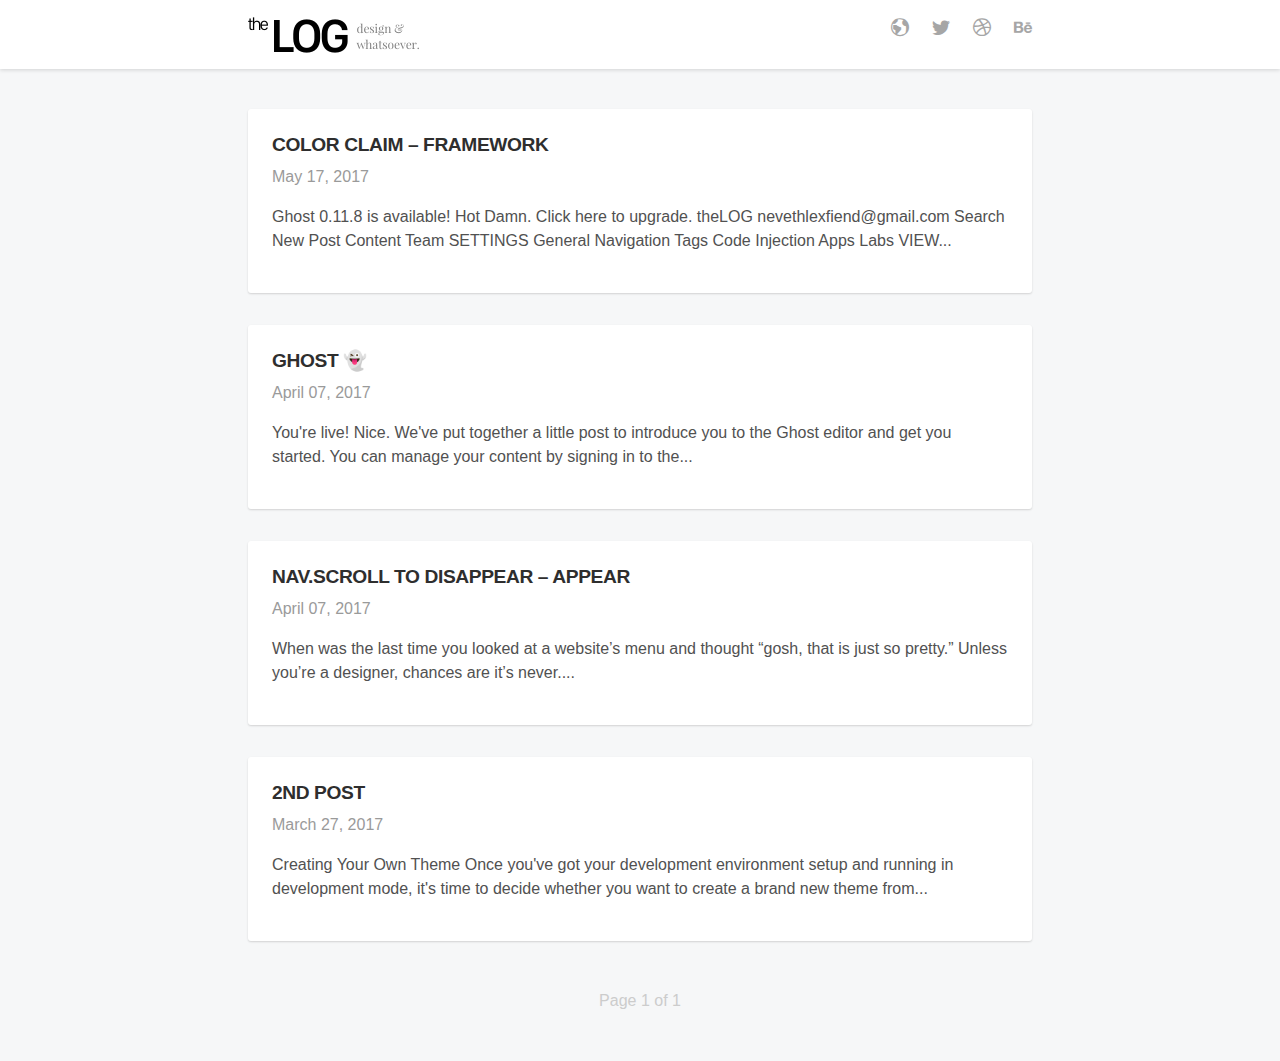
<file: index.html>
<head>
    <link href="http://gmpg.org/xfn/11" rel="profile">
    <meta http-equiv="X-UA-Compatible" content="IE=edge">
    <meta name="HandheldFriendly" content="True">
    <meta http-equiv="content-type" content="text/html; charset=utf-8">

    <!-- Enable responsiveness on mobile devices-->
    <meta name="viewport" content="width=device-width, initial-scale=1.0, maximum-scale=1">

    <title>theLOG</title>
    <meta name="description" content="A blog about whatsoever.">

    <!-- CSS -->
    <link rel="stylesheet" type="text/css" href="assets/css/prism.css?v=e0574053c7">
    <link rel="stylesheet" type="text/css" href="assets/css/pace-theme-minimal.css?v=e0574053c7">
    <link rel="stylesheet" type="text/css" href="assets/css/poole.css?v=e0574053c7">
    <link rel="stylesheet" type="text/css" href="assets/css/icon.css?v=e0574053c7">
    <link rel="stylesheet" type="text/css" href="assets/css/syntax.css?v=e0574053c7">
    <link rel="stylesheet" type="text/css" href="assets/css/oscar.css?v=e0574053c7">
    <link rel="stylesheet" type="text/css" href="http://fonts.googleapis.com/css?family=Lato:100,300,300italic">

    <!-- Icons -->
    <link rel="apple-touch-icon-precomposed" sizes="144x144" href="http://127.0.0.1:2368/assets/apple-touch-icon-precomposed.png?v=e0574053c7">
    <link rel="shortcut icon" href="favicon.ico">
    
    <link rel="canonical" href="http://kyawzayya.design/">
    <meta name="referrer" content="no-referrer-when-downgrade">
    
    <meta property="og:site_name" content="theLOG">
    <meta property="og:type" content="website">
    <meta property="og:title" content="theLOG">
    <meta property="og:description" content="A blog about whatsoever.">
    <meta property="og:url" content="http://kyawzayya.design/">
    <meta name="twitter:card" content="summary">
    <meta name="twitter:title" content="theLOG">
    <meta name="twitter:description" content="A blog about whatsoever.">
    <meta name="twitter:url" content="http://kyawzayya.design/">
    
    <script type="application/ld+json">
{
    "@context": "https://schema.org",
    "@type": "Website",
    "publisher": {
        "@type": "Organization",
        "name": "theLOG",
        "logo": "http://kyawzayya.design/content/images/2017/06/wordmark@2x.png"
    },
    "url": "http://kyawzayya.design/",
    "mainEntityOfPage": {
        "@type": "WebPage",
        "@id": "http://kyawzayya.design"
    },
    "description": "A blog about whatsoever."
}
    </script>

    <meta name="generator" content="Ghost 0.11">
    <link rel="alternate" type="application/rss+xml" title="theLOG" href="http://kyawzayya.design/rss/">
  </head>

  <body class="home-template">

    <div class="masthead">
        <div class="container">
            <div class="masthead-title">
                <a class="blog-logo" href="http://kyawzayya.design"><img src="content/images/2017/06/wordmark@2x.png" alt="theLOG"></a>
                <!-- <small>A BLOG ABOUT WHATSOEVER.</small> -->
            </div>
            <nav class="nav container">
        <a class="nav-item sidebar-nav-web active" href="http://kyawzayya.design/">
            <i class="nav-icon icon-web"></i>
        </a>
        <a class="nav-item sidebar-nav-twitter " href="index.html#">
            <i class="nav-icon icon-twitter"></i>
        </a>
        <a class="nav-item sidebar-nav-dribbble " href="index.html#">
            <i class="nav-icon icon-dribbble"></i>
        </a>
        <a class="nav-item sidebar-nav-behance " href="index.html#">
            <i class="nav-icon icon-behance"></i>
        </a>
</nav>

        </div>
    </div>
    <div class="tag-nav"></div>

    <div class="container content">
        
  <a href="color-claim-framework/">
  <article class="post  individual">
      <header class="post-header">
          <h1 class="post-title">
            Color Claim – Framework
          </h1>
          <section class="post-meta">
              <time class="post-date" datetime="2017-05-17">May 17, 2017</time>
              
              <span class="tags"></span>
          </section>
      </header>
        <section class="post-excerpt">
            <p>Ghost 0.11.8 is available! Hot Damn. Click here to upgrade. theLOG  nevethlexfiend@gmail.com Search  New Post  Content  Team  SETTINGS  General  Navigation  Tags  Code Injection  Apps  Labs  VIEW...</p>
        </section>
  </article>
  </a>
  <a href="ghos/">
  <article class="post  individual">
      <header class="post-header">
          <h1 class="post-title">
            Ghost 👻
          </h1>
          <section class="post-meta">
              <time class="post-date" datetime="2017-04-07">April 07, 2017</time>
              
              <span class="tags"></span>
          </section>
      </header>
        <section class="post-excerpt">
            <p>You're live! Nice. We've put together a little post to introduce you to the Ghost editor and get you started. You can manage your content by signing in to the...</p>
        </section>
  </article>
  </a>
  <a href="s/">
  <article class="post  individual">
      <header class="post-header">
          <h1 class="post-title">
            nav.Scroll to disappear – appear
          </h1>
          <section class="post-meta">
              <time class="post-date" datetime="2017-04-07">April 07, 2017</time>
              
              <span class="tags"></span>
          </section>
      </header>
        <section class="post-excerpt">
            <p>When was the last time you looked at a website’s menu and thought “gosh, that is just so pretty.” Unless you’re a designer, chances are it’s never....</p>
        </section>
  </article>
  </a>
  <a href="2nd-post/">
  <article class="post  individual">
      <header class="post-header">
          <h1 class="post-title">
            2nd Post
          </h1>
          <section class="post-meta">
              <time class="post-date" datetime="2017-03-27">March 27, 2017</time>
              
              <span class="tags"></span>
          </section>
      </header>
        <section class="post-excerpt">
            <p>Creating Your Own Theme  Once you've got your development environment setup and running in development mode, it's time to decide whether you want to create a brand new theme from...</p>
        </section>
  </article>
  </a>
</div>

<nav class="pagination" role="navigation">
    <span class="page-number">Page 1 of 1</span>
</nav>


    
    <script type="text/javascript" src="assets/js/pace.min.js?v=e0574053c7"></script>
    <script type="text/javascript" data-cfasync="false" src="https://cdnjs.cloudflare.com/ajax/libs/jquery/2.2.3/jquery.min.js"></script>
    <script type="text/javascript" src="assets/js/gallery.js?v=e0574053c7"></script>
    <script type="text/javascript" src="assets/js/prism.js?v=e0574053c7"></script>
    <script type="text/javascript" src="assets/js/oscar.js?v=e0574053c7" data-cfasync="false"></script>
    <script type="text/javascript" src="assets/js/header.js?v=e0574053c7"></script>
    
  </body>
</file>
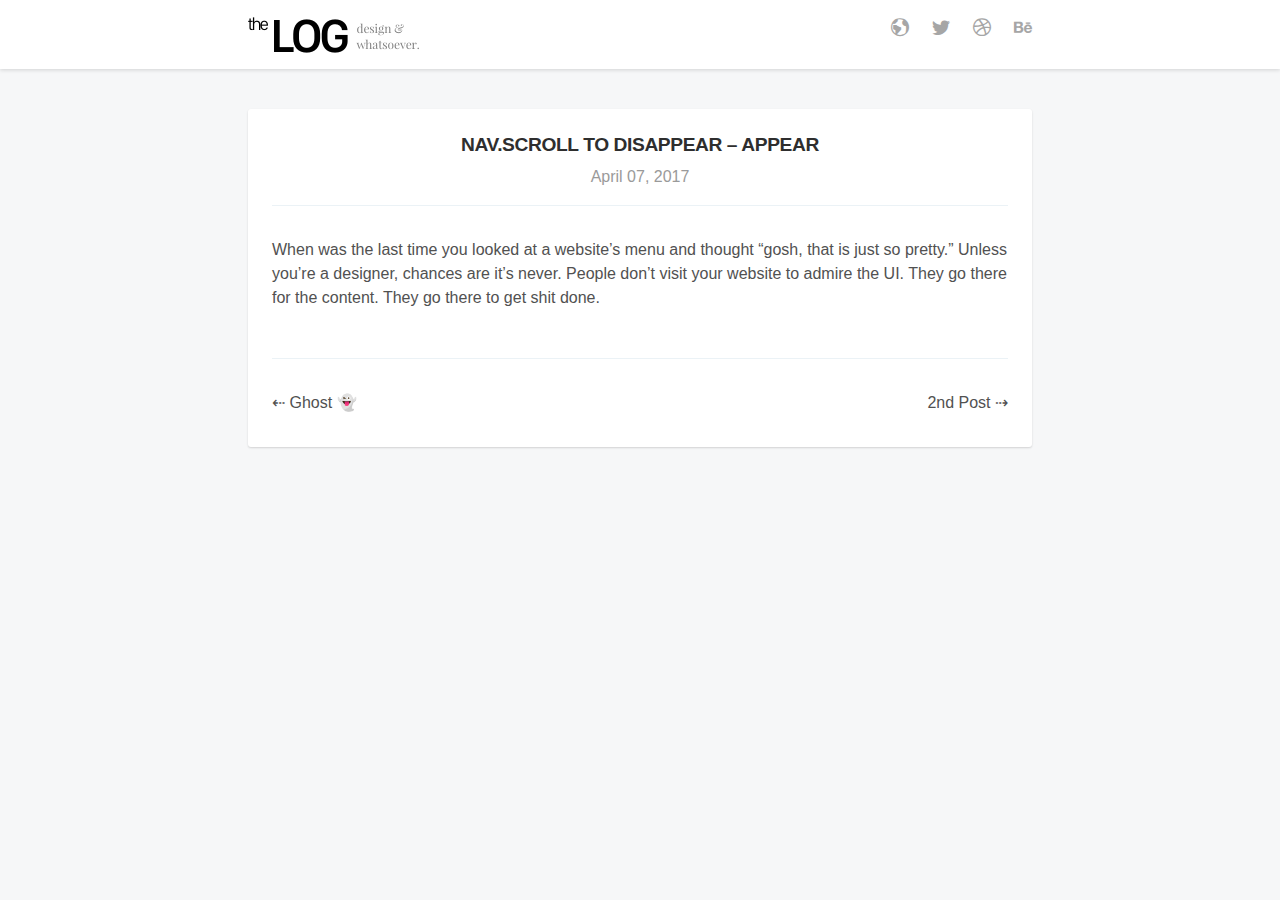
<file: s/index.html>
<head>
    <link href="http://gmpg.org/xfn/11" rel="profile">
    <meta http-equiv="X-UA-Compatible" content="IE=edge">
    <meta name="HandheldFriendly" content="True">
    <meta http-equiv="content-type" content="text/html; charset=utf-8">

    <!-- Enable responsiveness on mobile devices-->
    <meta name="viewport" content="width=device-width, initial-scale=1.0, maximum-scale=1">

    <title>nav.Scroll to disappear – appear</title>
    <meta name="description" content="">

    <!-- CSS -->
    <link rel="stylesheet" type="text/css" href="../assets/css/prism.css?v=e0574053c7">
    <link rel="stylesheet" type="text/css" href="../assets/css/pace-theme-minimal.css?v=e0574053c7">
    <link rel="stylesheet" type="text/css" href="../assets/css/poole.css?v=e0574053c7">
    <link rel="stylesheet" type="text/css" href="../assets/css/icon.css?v=e0574053c7">
    <link rel="stylesheet" type="text/css" href="../assets/css/syntax.css?v=e0574053c7">
    <link rel="stylesheet" type="text/css" href="../assets/css/oscar.css?v=e0574053c7">
    <link rel="stylesheet" type="text/css" href="http://fonts.googleapis.com/css?family=Lato:100,300,300italic">

    <!-- Icons -->
    <link rel="apple-touch-icon-precomposed" sizes="144x144" href="http://127.0.0.1:2368/assets/apple-touch-icon-precomposed.png?v=e0574053c7">
    <link rel="shortcut icon" href="../favicon.ico">
    
    <link rel="canonical" href="http://kyawzayya.design/s/">
    <meta name="referrer" content="no-referrer-when-downgrade">
    <link rel="amphtml" href="http://kyawzayya.design/s/amp/">
    
    <meta property="og:site_name" content="theLOG">
    <meta property="og:type" content="article">
    <meta property="og:title" content="nav.Scroll to disappear – appear">
    <meta property="og:description" content="When was the last time you looked at a website’s menu and thought “gosh, that is just so pretty.” Unless you’re a designer, chances are it’s never. People don’t visit your website to admire the UI. They go there for the content. They go there to">
    <meta property="og:url" content="http://kyawzayya.design/s/">
    <meta property="article:published_time" content="2017-04-07T18:48:10.000Z">
    <meta property="article:modified_time" content="2017-04-07T18:48:10.000Z">
    <meta name="twitter:card" content="summary">
    <meta name="twitter:title" content="nav.Scroll to disappear – appear">
    <meta name="twitter:description" content="When was the last time you looked at a website’s menu and thought “gosh, that is just so pretty.” Unless you’re a designer, chances are it’s never. People don’t visit your website to admire the UI. They go there for the content. They go there to">
    <meta name="twitter:url" content="http://kyawzayya.design/s/">
    <meta name="twitter:label1" content="Written by">
    <meta name="twitter:data1" content="nevethlexfiend@gmail.com">
    
    <script type="application/ld+json">
{
    "@context": "https://schema.org",
    "@type": "Article",
    "publisher": {
        "@type": "Organization",
        "name": "theLOG",
        "logo": "http://kyawzayya.design/content/images/2017/06/wordmark@2x.png"
    },
    "author": {
        "@type": "Person",
        "name": "nevethlexfiend@gmail.com",
        "image": {
            "@type": "ImageObject",
            "url": "//www.gravatar.com/avatar/cbfb54cc232ab7a5bc4e3206b3011f3b?s=250&d=mm&r=x",
            "width": 250,
            "height": 250
        },
        "url": "http://kyawzayya.design/author/kyawzayya/",
        "sameAs": []
    },
    "headline": "nav.Scroll to disappear – appear",
    "url": "http://kyawzayya.design/s/",
    "datePublished": "2017-04-07T18:48:10.000Z",
    "dateModified": "2017-04-07T18:48:10.000Z",
    "description": "When was the last time you looked at a website’s menu and thought “gosh, that is just so pretty.” Unless you’re a designer, chances are it’s never. People don’t visit your website to admire the UI. They go there for the content. They go there to",
    "mainEntityOfPage": {
        "@type": "WebPage",
        "@id": "http://kyawzayya.design"
    }
}
    </script>

    <meta name="generator" content="Ghost 0.11">
    <link rel="alternate" type="application/rss+xml" title="theLOG" href="http://kyawzayya.design/rss/">
  </head>

  <body class="post-template">

    <div class="masthead">
        <div class="container">
            <div class="masthead-title">
                <a class="blog-logo" href="http://kyawzayya.design"><img src="../content/images/2017/06/wordmark@2x.png" alt="theLOG"></a>
                <!-- <small>A BLOG ABOUT WHATSOEVER.</small> -->
            </div>
            <nav class="nav container">
        <a class="nav-item sidebar-nav-web " href="http://kyawzayya.design/">
            <i class="nav-icon icon-web"></i>
        </a>
        <a class="nav-item sidebar-nav-twitter " href="index.html#">
            <i class="nav-icon icon-twitter"></i>
        </a>
        <a class="nav-item sidebar-nav-dribbble " href="index.html#">
            <i class="nav-icon icon-dribbble"></i>
        </a>
        <a class="nav-item sidebar-nav-behance " href="index.html#">
            <i class="nav-icon icon-behance"></i>
        </a>
</nav>

        </div>
    </div>
    <div class="tag-nav"></div>

    <div class="container content">
        <article class="post">

    
    <header class="post-header">
      <h1 class="post-title">nav.Scroll to disappear – appear</h1>
      <section class="post-meta">
          <time class="post-date" datetime="2017-04-07">April 07, 2017</time>
          <span class="tags"></span>
      </section>
      
  </header>


    <section class="post-content">
      <p>When was the last time you looked at a website’s menu and thought “gosh, that is just so pretty.” Unless you’re a designer, chances are it’s never. People don’t visit your website to admire the UI. They go there for the content. They go there to get shit done.</p>
    </section>

  <footer class="post-footer">
        <div class="more-posts">
            <span class="pull-left"><a href="../ghos/">⇠  Ghost 👻</a></span>
        <span class="pull-right"><a href="../2nd-post/">2nd Post ⇢ </a></span>
        </div>
  </footer>

</article>
    </div>
    <script type="text/javascript" src="../assets/js/pace.min.js?v=e0574053c7"></script>
    <script type="text/javascript" data-cfasync="false" src="https://cdnjs.cloudflare.com/ajax/libs/jquery/2.2.3/jquery.min.js"></script>
    <script type="text/javascript" src="../assets/js/gallery.js?v=e0574053c7"></script>
    <script type="text/javascript" src="../assets/js/prism.js?v=e0574053c7"></script>
    <script type="text/javascript" src="../assets/js/oscar.js?v=e0574053c7" data-cfasync="false"></script>
    <script type="text/javascript" src="../assets/js/header.js?v=e0574053c7"></script>
    
  </body>
</file>
<file: assets/css/prism.css>
/* http://prismjs.com/download.html?themes=prism-okaidia&languages=markup+css+clike+javascript+bash+go+python+swift */
/**
 * okaidia theme for JavaScript, CSS and HTML
 * Loosely based on Monokai textmate theme by http://www.monokai.nl/
 * @author ocodia
 */

code[class*="language-"],
pre[class*="language-"] {
	color: #f8f8f2;
	background: none;
	text-shadow: 0 1px rgba(0, 0, 0, 0.3);
	font-family: Consolas, Monaco, 'Andale Mono', 'Ubuntu Mono', monospace;
	text-align: left;
	white-space: pre;
	word-spacing: normal;
	word-break: normal;
	word-wrap: normal;
	line-height: 1.5;

	-moz-tab-size: 4;
	-o-tab-size: 4;
	tab-size: 4;

	-webkit-hyphens: none;
	-moz-hyphens: none;
	-ms-hyphens: none;
	hyphens: none;
}

/* Code blocks */
pre[class*="language-"] {
	padding: 1em;
	margin: .5em 0;
	overflow: auto;
	border-radius: 0.3em;
}

:not(pre) > code[class*="language-"],
pre[class*="language-"] {
	background: #272822;
}

/* Inline code */
:not(pre) > code[class*="language-"] {
	padding: .1em;
	border-radius: .3em;
	white-space: normal;
}

.token.comment,
.token.prolog,
.token.doctype,
.token.cdata {
	color: slategray;
}

.token.punctuation {
	color: #f8f8f2;
}

.namespace {
	opacity: .7;
}

.token.property,
.token.tag,
.token.constant,
.token.symbol,
.token.deleted {
	color: #f92672;
}

.token.boolean,
.token.number {
	color: #ae81ff;
}

.token.selector,
.token.attr-name,
.token.string,
.token.char,
.token.builtin,
.token.inserted {
	color: #a6e22e;
}

.token.operator,
.token.entity,
.token.url,
.language-css .token.string,
.style .token.string,
.token.variable {
	color: #f8f8f2;
}

.token.atrule,
.token.attr-value,
.token.function {
	color: #e6db74;
}

.token.keyword {
	color: #66d9ef;
}

.token.regex,
.token.important {
	color: #fd971f;
}

.token.important,
.token.bold {
	font-weight: bold;
}
.token.italic {
	font-style: italic;
}

.token.entity {
	cursor: help;
}
</file>
<file: assets/css/pace-theme-minimal.css>
.pace {
  -webkit-pointer-events: none;
  pointer-events: none;
  -webkit-user-select: none;
  -moz-user-select: none;
  user-select: none;
}

.pace-inactive {
  display: none;
}

.pace .pace-progress {
  background: #ff432d;
  position: fixed;
  z-index: 2000;
  top: 0;
  right: 100%;
  width: 100%;
  height: 2px;
}

.pace .pace-progress-inner {
  display: block;
  position: absolute;
  right: 0px;
  width: 100px;
  height: 100%;
  box-shadow: 0 0 10px #ff432d, 0 0 5px #ff432d;
  opacity: 1.0;
  -webkit-transform: rotate(3deg) translate(0px, -4px);
  -moz-transform: rotate(3deg) translate(0px, -4px);
  -ms-transform: rotate(3deg) translate(0px, -4px);
  -o-transform: rotate(3deg) translate(0px, -4px);
  transform: rotate(3deg) translate(0px, -4px);
}

.pace .pace-activity {
  display: block;
  position: fixed;
  z-index: 2000;
  top: 15px;
  right: 15px;
  width: 14px;
  height: 14px;
  border: solid 2px transparent;
  border-top-color: #ff432d;
  border-left-color: #ff432d;
  border-radius: 10px;
  -webkit-animation: pace-spinner 400ms linear infinite;
  -moz-animation: pace-spinner 400ms linear infinite;
  -ms-animation: pace-spinner 400ms linear infinite;
  -o-animation: pace-spinner 400ms linear infinite;
  animation: pace-spinner 400ms linear infinite;
}

body > :not(.pace),body:before,body:after {
  -webkit-transition:opacity 1s ease-in-out;
  -moz-transition:opacity 1s ease-in-out;
  -o-transition:opacity 1s ease-in-out;
  -ms-transition:opacity 1s ease-in-out;
  transition:opacity 1s ease-in-out
}

body:not(.pace-done) > :not(.pace),body:not(.pace-done):before,body:not(.pace-done):after {
  opacity:0

@-webkit-keyframes pace-spinner {
  0% { -webkit-transform: rotate(0deg); transform: rotate(0deg); }
  100% { -webkit-transform: rotate(360deg); transform: rotate(360deg); }
}
@-moz-keyframes pace-spinner {
  0% { -moz-transform: rotate(0deg); transform: rotate(0deg); }
  100% { -moz-transform: rotate(360deg); transform: rotate(360deg); }
}
@-o-keyframes pace-spinner {
  0% { -o-transform: rotate(0deg); transform: rotate(0deg); }
  100% { -o-transform: rotate(360deg); transform: rotate(360deg); }
}
@-ms-keyframes pace-spinner {
  0% { -ms-transform: rotate(0deg); transform: rotate(0deg); }
  100% { -ms-transform: rotate(360deg); transform: rotate(360deg); }
}
@keyframes pace-spinner {
  0% { transform: rotate(0deg); transform: rotate(0deg); }
  100% { transform: rotate(360deg); transform: rotate(360deg); }
}
</file>
<file: assets/css/poole.css>
/*
 *                        ___
 *                       /\_ \
 *  _____     ___     ___\//\ \      __
 * /\ '__`\  / __`\  / __`\\ \ \   /'__`\
 * \ \ \_\ \/\ \_\ \/\ \_\ \\_\ \_/\  __/
 *  \ \ ,__/\ \____/\ \____//\____\ \____\
 *   \ \ \/  \/___/  \/___/ \/____/\/____/
 *    \ \_\
 *     \/_/
 *
 * Designed, built, and released under MIT license by @mdo. Learn more at
 * https://github.com/poole/poole.
 */


/*
 * Contents
 *
 * Body resets
 * Custom type
 * Messages
 * Container
 * Masthead
 * Posts and pages
 * Pagination
 * Reverse layout
 * Themes
 */


/*
 * Body resets
 *
 * Update the foundational and global aspects of the page.
 */

* {
  -webkit-box-sizing: border-box;
     -moz-box-sizing: border-box;
          box-sizing: border-box;
}

html,
body {
  margin: 0;
  padding: 0;
}

html {
  font-family: -apple-system, BlinkMacSystemFont, "Segoe UI", "Roboto", "Oxygen", "Ubuntu", "Cantarell", "Fira Sans", "Droid Sans", "Helvetica Neue", sans-serif;
  font-size: 16px;
  line-height: 1.5;
}
@media (min-width: 38em) {
  html {
    font-size: 16px;
  }
}

body {
  color: #515151;
  background-color: #fff;
  -webkit-text-size-adjust: 100%;
      -ms-text-size-adjust: 100%;
}

/* No `:visited` state is required by default (browsers will use `a`) */
a {
  color: #515151;
  text-decoration: none;
}
a strong {
  color: inherit;
}
/* `:focus` is linked to `:hover` for basic accessibility */
a:hover,
a:focus {
  color: #2e2e2e;
}

/* Headings */
h1, h2, h3, h4, h5, h6 {
  margin-bottom: .5rem;
  font-weight: bold;
  line-height: 1.25;
  color: #313131;
  text-rendering: optimizeLegibility;
}
h1 {
  font-size: 1.2rem;
  font-weight: 300;
}
h2 {
  margin-top: 1rem;
  font-size: 1.25rem;
  font-weight: 300;
}
h3 {
  margin-top: 1.5rem;
  font-size: 1.2rem;
  font-weight: 300;
}
h4, h5, h6 {
  margin-top: 1rem;
  font-size: 1.1rem;
  color: #ff432d;
}

/* Body text */
p {
  margin-top: 0;
  margin-bottom: 1rem;
}

strong {
  color: #303030;
}


/* Lists */
ul, ol, dl {
  margin-top: 0;
  margin-bottom: 1rem;
}

dt {
  font-weight: bold;
}
dd {
  margin-bottom: .5rem;
}

/* Misc */
hr {
  position: relative;
  margin: 1.5rem 0;
  border: 0;
  border-top: 1px solid #eee;
  border-bottom: 1px solid #fff;
}

abbr {
  font-size: 85%;
  font-weight: bold;
  color: #555;
  text-transform: uppercase;
}
abbr[title] {
  cursor: help;
  border-bottom: 1px dotted #e5e5e5;
}

/* Code */
code,
pre {
  font-family: Menlo, Monaco, "Courier New", monospace;
}
code {
  padding: .25em .5em;
  font-size: 85%;
  color: #bf616a;
  background-color: #f9f9f9;
  border-radius: 3px;
}
pre {
  display: block;
  margin-top: 0;
  margin-bottom: 1rem;
  padding: 1rem;
  font-size: .8rem;
  line-height: 1.4;
  white-space: pre;
  white-space: pre-wrap;
  word-break: break-all;
  word-wrap: break-word;
  background-color: #f9f9f9;
}
pre code {
  padding: 0;
  font-size: 100%;
  color: inherit;
  background-color: transparent;
}

/* Pygments via Jekyll */
.highlight {
  margin-bottom: 1rem;
  border-radius: 4px;
}
.highlight pre {
  margin-bottom: 0;
}

/* Gist via GitHub Pages */
.gist .gist-file {
  font-family: Menlo, Monaco, "Courier New", monospace !important;
}
.gist .markdown-body {
  padding: 15px;
}
.gist pre {
  padding: 0;
  background-color: transparent;
}
.gist .gist-file .gist-data {
  font-size: .8rem !important;
  line-height: 1.4;
}
.gist code {
  padding: 0;
  color: inherit;
  background-color: transparent;
  border-radius: 0;
}

/* Quotes */
blockquote {
  padding: .5rem 1rem;
  margin: .8rem 0;
  color: #7a7a7a;
  border-left: .25rem solid #e5e5e5;
}
blockquote p:last-child {
  margin-bottom: 0;
}
@media (min-width: 30em) {
  blockquote {
    padding-right: 5rem;
    padding-left: 1.25rem;
  }
}

img {
  display: block;
  max-width: 100%;
  //margin: 0 0 1rem;
  border-radius: 5px;
}

/* Tables */
table {
  margin-bottom: 1rem;
  width: 100%;
  border: 1px solid #e5e5e5;
  border-collapse: collapse;
}
td,
th {
  padding: .25rem .5rem;
  border: 1px solid #e5e5e5;
}
tbody tr:nth-child(odd) td,
tbody tr:nth-child(odd) th {
  background-color: #f9f9f9;
}


/*
 * Custom type
 *
 * Extend paragraphs with `.lead` for larger introductory text.
 */

.lead {
  font-size: 1.25rem;
  font-weight: 300;
}


/*
 * Messages
 *
 * Show alert messages to users. You may add it to single elements like a `<p>`,
 * or to a parent if there are multiple elements to show.
 */

.message {
  margin-bottom: 1rem;
  padding: 1rem;
  color: #717171;
  background-color: #f9f9f9;
}


/*
 * Container
 *
 * Center the page content.
 */

.container {
  max-width: 38rem;
  padding: 0 0.5rem;
  margin-left:  auto;
  margin-right: auto;
}



/*
 * Posts and pages
 *
 * Each post is wrapped in `.post` and is used on default and post layouts. Each
 * page is wrapped in `.page` and is only used on the page layout.
 */

.page,
.post {
  margin-bottom: 2em;
}

/* Blog post or page title */
.page-title,
.post-title,
.post-title a {
  color: #515151;
}
.page-title,
.post-title {
  margin-top: 0;
}

/* Meta data line below post title */
.post-date {
  display: inline-block;
  //margin-top: -.5rem;
  font-weight: 200;
  color: #9a9a9a;
}

/* Related posts */
.related {
  padding-top: 2rem;
  padding-bottom: 2rem;
  border-top: 1px solid #eee;
}
.related-posts {
  padding-left: 0;
  list-style: none;
}
.related-posts h3 {
  margin-top: 0;
}
.related-posts li small {
  font-size: 75%;
  color: #999;
}
.related-posts li a:hover {
  color: #268bd2;
  text-decoration: none;
}
.related-posts li a:hover small {
  color: inherit;
}


/*
 * Pagination
 *
 * Super lightweight (HTML-wise) blog pagination. `span`s are provide for when
 * there are no more previous or next posts to show.
 */

.pagination {
  overflow: hidden; /* clearfix */
  margin-left: -1rem;
  margin-right: -1rem;
  font-family: 'Lato', Helvetica, Arial, sans-serif;
  color: #ccc;
  text-align: center;
}

/* Pagination items can be `span`s or `a`s */
.pagination-item {
  display: block;
  padding: 1rem;
  border: 1px solid #eee;
}
.pagination-item:first-child {
  margin-bottom: -1px;
}

/* Only provide a hover state for linked pagination items */
a.pagination-item:hover {
  background-color: #f5f5f5;
}

@media (min-width: 30em) {
  .pagination {
    margin: 3rem 0;
  }
  .pagination-item {
    float: left;
    width: 50%;
  }
  .pagination-item:first-child {
    margin-bottom: 0;
    border-top-left-radius:    4px;
    border-bottom-left-radius: 4px;
  }
  .pagination-item:last-child {
    margin-left: -1px;
    border-top-right-radius:    4px;
    border-bottom-right-radius: 4px;
  }
}
</file>
<file: assets/css/icon.css>
@font-face {
  font-family: 'oscar-icons';
  src:  url('../fonts/oscar-icons.eot?fs397p');
  src:  url('../fonts/oscar-icons.eot?fs397p') format('embedded-opentype'),
    url('../fonts/oscar-icons.ttf?fs397p') format('truetype'),
    url('../fonts/oscar-icons.woff?fs397p') format('woff'),
    url('../fonts/oscar-icons.svg?fs397p') format('svg');
  font-weight: normal;
  font-style: normal;
}

[class^="icon-"], [class*=" icon-"] {
  /* use !important to prevent issues with browser extensions that change fonts */
  font-family: 'oscar-icons' !important;
  speak: none;
  font-style: normal;
  font-weight: normal;
  font-variant: normal;
  text-transform: none;
  line-height: 1;

  /* Better Font Rendering =========== */
  -webkit-font-smoothing: antialiased;
  -moz-osx-font-smoothing: grayscale;
}

.icon-snapchat:before {
  content: "\e900";
}
.icon-contact:before {
  content: "\e901";
}
.icon-home:before {
  content: "\e902";
}
.icon-image:before {
  content: "\e90d";
}
.icon-camera:before {
  content: "\e90f";
}
.icon-music:before {
  content: "\e911";
}
.icon-connection:before {
  content: "\e91b";
}
.icon-book:before {
  content: "\e91f";
}
.icon-file:before {
  content: "\e926";
}
.icon-tag:before {
  content: "\e935";
}
.icon-location:before {
  content: "\e947";
}
.icon-map:before {
  content: "\e94c";
}
.icon-display:before {
  content: "\e956";
}
.icon-mobile:before {
  content: "\e958";
}
.icon-user:before {
  content: "\e971";
}
.icon-users:before {
  content: "\e972";
}
.icon-quotes:before {
  content: "\e978";
}
.icon-setting:before {
  content: "\e994";
}
.icon-bug:before {
  content: "\e999";
}
.icon-web:before {
  content: "\e9ca";
}
.icon-bookmark:before {
  content: "\e9d2";
}
.icon-star:before {
  content: "\e9d9";
}
.icon-heart:before {
  content: "\e9da";
}
.icon-google-plus:before {
  content: "\ea8b";
}
.icon-google-drive:before {
  content: "\ea8f";
}
.icon-facebook:before {
  content: "\ea90";
}
.icon-instagram:before {
  content: "\ea92";
}
.icon-spotify:before {
  content: "\ea94";
}
.icon-twitter:before {
  content: "\ea96";
}
.icon-rss:before {
  content: "\ea9b";
}
.icon-youtube:before {
  content: "\ea9d";
}
.icon-vimeo:before {
  content: "\eaa0";
}
.icon-dribbble:before {
  content: "\eaa7";
}
.icon-behance:before {
  content: "\eaa8";
}
.icon-github:before {
  content: "\eab0";
}
.icon-tumblr:before {
  content: "\eab9";
}
.icon-apple:before {
  content: "\eabe";
}
.icon-android:before {
  content: "\eac0";
}
.icon-soundcloud:before {
  content: "\eac3";
}
.icon-reddit:before {
  content: "\eac6";
}
.icon-linkedin:before {
  content: "\eaca";
}
.icon-paypal:before {
  content: "\ead8";
}
</file>
<file: assets/css/syntax.css>
.highlight .hll { background-color: #ffc; }
.highlight .c { color: #999; } /* Comment */
.highlight .err { color: #a00; background-color: #faa } /* Error */
.highlight .k { color: #069; } /* Keyword */
.highlight .o { color: #555 } /* Operator */
.highlight .cm { color: #09f; font-style: italic } /* Comment.Multiline */
.highlight .cp { color: #099 } /* Comment.Preproc */
.highlight .c1 { color: #999; } /* Comment.Single */
.highlight .cs { color: #999; } /* Comment.Special */
.highlight .gd { background-color: #fcc; border: 1px solid #c00 } /* Generic.Deleted */
.highlight .ge { font-style: italic } /* Generic.Emph */
.highlight .gr { color: #f00 } /* Generic.Error */
.highlight .gh { color: #030; } /* Generic.Heading */
.highlight .gi { background-color: #cfc; border: 1px solid #0c0 } /* Generic.Inserted */
.highlight .go { color: #aaa } /* Generic.Output */
.highlight .gp { color: #009; } /* Generic.Prompt */
.highlight .gs { } /* Generic.Strong */
.highlight .gu { color: #030; } /* Generic.Subheading */
.highlight .gt { color: #9c6 } /* Generic.Traceback */
.highlight .kc { color: #069; } /* Keyword.Constant */
.highlight .kd { color: #069; } /* Keyword.Declaration */
.highlight .kn { color: #069; } /* Keyword.Namespace */
.highlight .kp { color: #069 } /* Keyword.Pseudo */
.highlight .kr { color: #069; } /* Keyword.Reserved */
.highlight .kt { color: #078; } /* Keyword.Type */
.highlight .m { color: #f60 } /* Literal.Number */
.highlight .s { color: #d44950 } /* Literal.String */
.highlight .na { color: #4f9fcf } /* Name.Attribute */
.highlight .nb { color: #366 } /* Name.Builtin */
.highlight .nc { color: #0a8; } /* Name.Class */
.highlight .no { color: #360 } /* Name.Constant */
.highlight .nd { color: #99f } /* Name.Decorator */
.highlight .ni { color: #999; } /* Name.Entity */
.highlight .ne { color: #c00; } /* Name.Exception */
.highlight .nf { color: #c0f } /* Name.Function */
.highlight .nl { color: #99f } /* Name.Label */
.highlight .nn { color: #0cf; } /* Name.Namespace */
.highlight .nt { color: #2f6f9f; } /* Name.Tag */
.highlight .nv { color: #033 } /* Name.Variable */
.highlight .ow { color: #000; } /* Operator.Word */
.highlight .w { color: #bbb } /* Text.Whitespace */
.highlight .mf { color: #f60 } /* Literal.Number.Float */
.highlight .mh { color: #f60 } /* Literal.Number.Hex */
.highlight .mi { color: #f60 } /* Literal.Number.Integer */
.highlight .mo { color: #f60 } /* Literal.Number.Oct */
.highlight .sb { color: #c30 } /* Literal.String.Backtick */
.highlight .sc { color: #c30 } /* Literal.String.Char */
.highlight .sd { color: #c30; font-style: italic } /* Literal.String.Doc */
.highlight .s2 { color: #c30 } /* Literal.String.Double */
.highlight .se { color: #c30; } /* Literal.String.Escape */
.highlight .sh { color: #c30 } /* Literal.String.Heredoc */
.highlight .si { color: #a00 } /* Literal.String.Interpol */
.highlight .sx { color: #c30 } /* Literal.String.Other */
.highlight .sr { color: #3aa } /* Literal.String.Regex */
.highlight .s1 { color: #c30 } /* Literal.String.Single */
.highlight .ss { color: #fc3 } /* Literal.String.Symbol */
.highlight .bp { color: #366 } /* Name.Builtin.Pseudo */
.highlight .vc { color: #033 } /* Name.Variable.Class */
.highlight .vg { color: #033 } /* Name.Variable.Global */
.highlight .vi { color: #033 } /* Name.Variable.Instance */
.highlight .il { color: #f60 } /* Literal.Number.Integer.Long */

.css .o,
.css .o + .nt,
.css .nt + .nt { color: #999; }
</file>
<file: assets/css/oscar.css>
/*
 * Contents
 *
 * Global resets
 * Masthead
 * Sidebar
 * Slide effect
 * Posts and pages
 * Pagination
 * Reverse layout
 * Themes
 */


/*
 * Global resets
 *
 * Update the foundational and global aspects of the page.
 */

/* Prevent scroll on narrow devices */
html,
body {
  overflow-x: hidden;
  background-color: #F6F7F8;
}

html {
  font-family: -apple-system, BlinkMacSystemFont, "Segoe UI", "Roboto", "Oxygen", "Ubuntu", "Cantarell", "Fira Sans", "Droid Sans", "Helvetica Neue", sans-serif;
}

h1, h2, h3, h4, h5, h6 {
  font-family: -apple-system, BlinkMacSystemFont, "Segoe UI", "Roboto", "Oxygen", "Ubuntu", "Cantarell", "Fira Sans", "Droid Sans", "Helvetica Neue", sans-serif;
  font-weight: 400;
  color: #313131;
  text-transform: capitalize;
  letter-spacing: -.025rem;
}


/*
 * Wrapper
 *
 * The wrapper is used to position site content when the sidebar is toggled. We
 * use an outter wrap to position the sidebar without interferring with the
 * regular page content.
 */

.wrap {
  position: relative;
  width: 100%;
}


/*
 * Container
 *
 * Center the page content.
 */

.container {
    max-width: 28rem;
}
@media (min-width: 40em) {
  .container {
    max-width: 32rem;
}
}
@media (min-width: 56em) {
  .container {
    max-width: 50rem;
}
}


/*
 * Masthead
 *
 * Super small header above the content for site name and short description.
 */

 .masthead {
  background-color: #fff; 
  padding-top:    1rem;
  padding-bottom: 1rem;
  box-shadow: 0 1px 4px rgba(0,0,0,.15);
  -webkit-transition: all .12s cubic-bezier(.77,0,.175,1);
  transition: all .12s cubic-bezier(.77,0,.175,1);
  display: inline-block;
  width: 100%;
}

.masthead-up { 
  top: -59px;
}

.masthead-title {
  vertical-align: middle;
  float: left;
  width: auto;

}
.masthead-title a {
  color: #505050;
}

.masthead-title a img {
  width: 50%;
}

.masthead-title small {
  font-size: 14px;
  font-weight: 700;
  text-transform: capitalize;
  color: #505050;
  letter-spacing: 0;
}

/*
.home-template .masthead-title {
    font-size: 150%;
    //padding-top:    25px;
    //padding-bottom: 1rem;
}


@keyframes mastheadShrink{
    from    {  font-size: 10%;
               padding-top:    1rem;
               padding-bottom: 1rem;
            }
    to      {  font-size: 100%;
               padding-top:    0.5rem;
               padding-bottom: 0.5rem;
            }
} 
*/

.tag-nav {
    margin-top: 0.5rem;
    margin-bottom: 2.5rem;
    font-weight: 200;
}

.tag-nav a {
    padding: 0 5px;
}

.tag-nav a:hover {
    border:1px solid;
    border-color: #B3B3B3;
    border-radius: 5px;
    text-decoration: none;
    padding: 0 4px;
}

.tag-template .masthead-title {
    font-size: 150%;
    padding-top:    1rem;
    padding-bottom: 1rem;
}

.post-template .masthead-title a{
    color: #505050;
}

.post-template .masthead-title small{
    color: #E7E7E7;
}

.post-template .masthead{
    animation: mastheadShrink 0.5s linear;
}


@media (max-width: 48em) {
    .masthead-title {
        text-align: center;
        width: 100%
    }
    .masthead-title img {
        margin-left: auto;
        margin-right: auto;
    }
    .nav{
        text-align: center;
    }
    .nav.container{
      align-items: center;
      display: none;
    }
    .nav-item{
      margin-left: 0.5em;
      margin-right: 0.5em;
    }
    .masthead-title small {
        display: none;
    }
}
/*******Navigation*********/
.nav.animated{
    display: none;
}

.nav.container{
    text-align: right;
    padding-right: 0; !important
}

.nav.hidden{
    display: none;
}

a.nav-item{
  text-decoration: none;
}

.nav-item{
  text-decoration: none;
  font-size: 18px !important;
  color: #A6A6A6;
  margin-left: 1em;
}

.nav-item:hover{
  color: #ff432d;
  -webkit-transition: all .12s cubic-bezier(.77,0,.175,1);
  transition: all .12s cubic-bezier(.77,0,.175,1);
}

html.nontouch .nav-item:hover{
  color: #ff432d;
  -webkit-transition: all .12s cubic-bezier(.77,0,.175,1);
  transition: all .12s cubic-bezier(.77,0,.175,1);
}


/*
 * Posts and pages
 *
 * Each post is wrapped in `.post` and is used on default and post layouts. Each
 * page is wrapped in `.page` and is only used on the page layout.
 */

 .page,
 .post {
  background-color: #fff;
  box-shadow: 0 1px 2px rgba(0,0,0,.15);
  border-radius: 3px;
  padding: 1.5em;
}
article.post.individual:hover, article.post.individual:focus {
  box-shadow: 0 20px 40px rgba(0,0,0,.2);
  -webkit-transition: all .8s cubic-bezier(.77,0,.175,1);
  transition: all .8s cubic-bezier(.77,0,.175,1);
}

.post-content a {
    color: #1abc9c;
}

.post-content img {
    display: block;
    margin: auto;
}

.post-gallery img {
  cursor: pointer;
}

/* Blog post or page title */
.page-title,
.post-title,
.post-title a {
  color: #2e2e2e;
  text-transform: uppercase;
  font-weight: 600;
}
.page-title,
.post-title {
  margin-top: 0;
}

i.header-icon {
  font-size: 80%;
}

/* Meta data line below post title */
.post-meta {
  display: block;
  margin-bottom: 1rem;
  color: #9a9a9a;
}

.post-meta a {
  color: #9a9a9a;
}

/*************Tags**************/

.tags{
  color: white;
}

.tags a{
  color: #B3B3B3;
  font-size: 14px;
  font-weight: 200;
  font-style: italic;
  padding: 0px 4px;
}

.tags a:hover{
    border: 1px solid;
    border-color: #B3B3B3;
    border-radius: 5px;
    text-decoration: none;
    padding: 0px 3px;
}

.tag-title{
    display: inline-block;
    text-align: center;
    font-size: 100%;
    padding: 5px 8px;
    border: 1px solid;
    border-color: #707070;
    border-radius: 5px;
    margin-bottom: 1rem;
}

.tag-description{
    font-size: 16px;
    font-style: italic;
}

.tag-image{
    max-width: 30%;
    display: block;
    margin: auto;
    margin-bottom: 1em;
}

a.read-more:hover{
  text-decoration: none;
  color: #8E8E8E;
}

/* Related posts */
.related {
  padding-top: 2rem;
  padding-bottom: 2rem;
  border-top: 1px solid #eee;
}
.related-posts {
  padding-left: 0;
  list-style: none;
}
.related-posts h3 {
  margin-top: 0;
}
.related-posts li small {
  font-size: 75%;
  color: #999;
}
.related-posts li a:hover {
  color: #268bd2;
  text-decoration: none;
}
.related-posts li a:hover small {
  color: inherit;
}


/*
 * Pagination
 *
 * Super lightweight (HTML-wise) blog pagination. `span`s are provide for when
 * there are no more previous or next posts to show.
 */

.pagination {
  overflow: hidden; /* clearfix */
  font-family: -apple-system, BlinkMacSystemFont, "Segoe UI", "Roboto", "Oxygen", "Ubuntu", "Cantarell", "Fira Sans", "Droid Sans", "Helvetica Neue", sans-serif;
  color: #ccc;
  text-align: center;
  width: 100%;
}

/* Pagination items can be `span`s or `a`s */
.pagination-item {
  display: block;
  padding: 1rem;
  border: 1px solid #eee;
}
.pagination-item:first-child {
  margin-bottom: -1px;
}

/* Only provide a hover state for linked pagination items */
a.pagination-item:hover {
  background-color: #f5f5f5;
}

@media (min-width: 30em) {
  .pagination {
    margin: 3rem 0;
}
.pagination-item {
    float: left;
    width: 50%;
}
.pagination-item:first-child {
    margin-bottom: 0;
    border-top-left-radius:    4px;
    border-bottom-left-radius: 4px;
}
.pagination-item:last-child {
    margin-left: -1px;
    border-top-right-radius:    4px;
    border-bottom-right-radius: 4px;
}
}

/* The author credit area after the post */
.footnotes {
    font-size: 0.8rem;
}

.post-footer {
    position: relative;
    margin: 3rem 0 0 0;
    /* padding: 2rem 0 0 0; */ 
    border-top: #EBF2F6 1px solid;
}

.post-footer h4 {
    font-size: 1.4rem;
    margin: 0;
}

.post-footer p {
    margin: 0.4rem 0 0.8rem 0;
    font-size: 1rem;
    line-height: 1em;
}

/* list of author links - location / url */
.author-meta {
    padding: 0;
    margin: 0;
    list-style: none;
    font-size: 1rem;
    line-height: 1;
    font-style: italic;
    color: #9EABB3;
}

.author-meta a {
    color: #9EABB3;
}
.author-meta a:hover {
    color: #111;
}

/* Create some space to the right for the share links */
.post-footer .author {
    margin-right: 180px;
}

.post-footer h4 a {
    color: #2e2e2e;
    text-decoration: none;
}

.post-footer h4 a:hover {
    color: #ff432d;
}

.post-template .post-header{
  border-bottom: #EBF2F6 1px solid;
  margin-bottom: 2em;
  text-align: center;
}

.tag-template .tag-header{
  border-bottom: #EBF2F6 1px solid;
  margin-bottom: 2em;
  text-align: center;
}

.post-image{
    max-width: 70%;
    display: block;
    margin: auto;
    margin-bottom: 2em;
}

.tag-head.main-header {
    height: 40%;
    min-height: 180px;
}

.author-head.main-header {
    height: 40%;
    min-height: 180px;
}

.no-cover.author-head.main-header {
    height: 10%;
    min-height: 100px;
    background: transparent;
}

.author-profile {
    padding: 0 15px 5rem 15px;
    border-bottom: #EBF2F6 1px solid;
    text-align: center;
}

/* Add a little circle in the middle of the border-bottom */
.author-profile:after {
    display: block;
    content: "";
    width: 7px;
    height: 7px;
    border: #E7EEF2 1px solid;
    position: absolute;
    bottom: -5px;
    left: 50%;
    margin-left: -5px;
    background: #FFF;
    -webkit-border-radius: 100%;
    -moz-border-radius: 100%;
    border-radius: 100%;
    box-shadow: #FFF 0 0 0 5px;
}

.author-image {
    -webkit-box-sizing: border-box;
    -moz-box-sizing: border-box;
    box-sizing: border-box;
    display: block;
    position: absolute;
    top: -60px;
    left: 50%;
    margin-left: -40px;
    width: 80px;
    height: 80px;
    border-radius: 100%;
    overflow: hidden;
    padding: 6px;
    background: #fff;
    z-index: 2;
    box-shadow: #E7EEF2 0 0 0 1px;
}

.author-image .img {
    position: relative;
    display: block;
    width: 100%;
    height: 100%;
    background-size: cover;
    background-position: center center;
    border-radius: 100%;
}

.author-profile .author-image {
    position: relative;
    left: auto;
    top: auto;
    width: 120px;
    height: 120px;
    padding: 3px;
    margin: -100px auto 0 auto;
    box-shadow: none;
}

.author-title {
    margin: 1.5rem 0 1rem;
}

.author-bio {
    font-size: 1.2rem;
    line-height: 1.5em;
    font-weight: 200;
    color: #50585D;
    letter-spacing: 0;
    text-indent: 0;
}

/* Location, website, and link */
.author-profile .author-meta {
    margin: 2rem 0;
    font-family: -apple-system, BlinkMacSystemFont, "Segoe UI", "Roboto", "Oxygen", "Ubuntu", "Cantarell", "Fira Sans", "Droid Sans", "Helvetica Neue", sans-serif;
    font-size: 1.7rem;
}
.author-meta span {
    display: inline-block;
    margin: 0 2rem 1rem 0;
    word-wrap: break-word;
}
.author-meta a {
    text-decoration: none;
}

/* Turn off meta for page2+ to make room for extra
pagination prev/next links */
.archive-template .author-profile .author-meta {
    display: none;
}

.hidden {
    text-indent: -9999px;
    visibility: hidden;
    display: none;
}

.more-posts{
    font-weight: lighter;
    padding:  2em 0 2em 0;
}

.pull-right {
    float: right;
    // width: 50%;
    text-align: right;
}

.pull-left {
    float: left;
    width: 50%;
    text-align: left;
}
</file>
